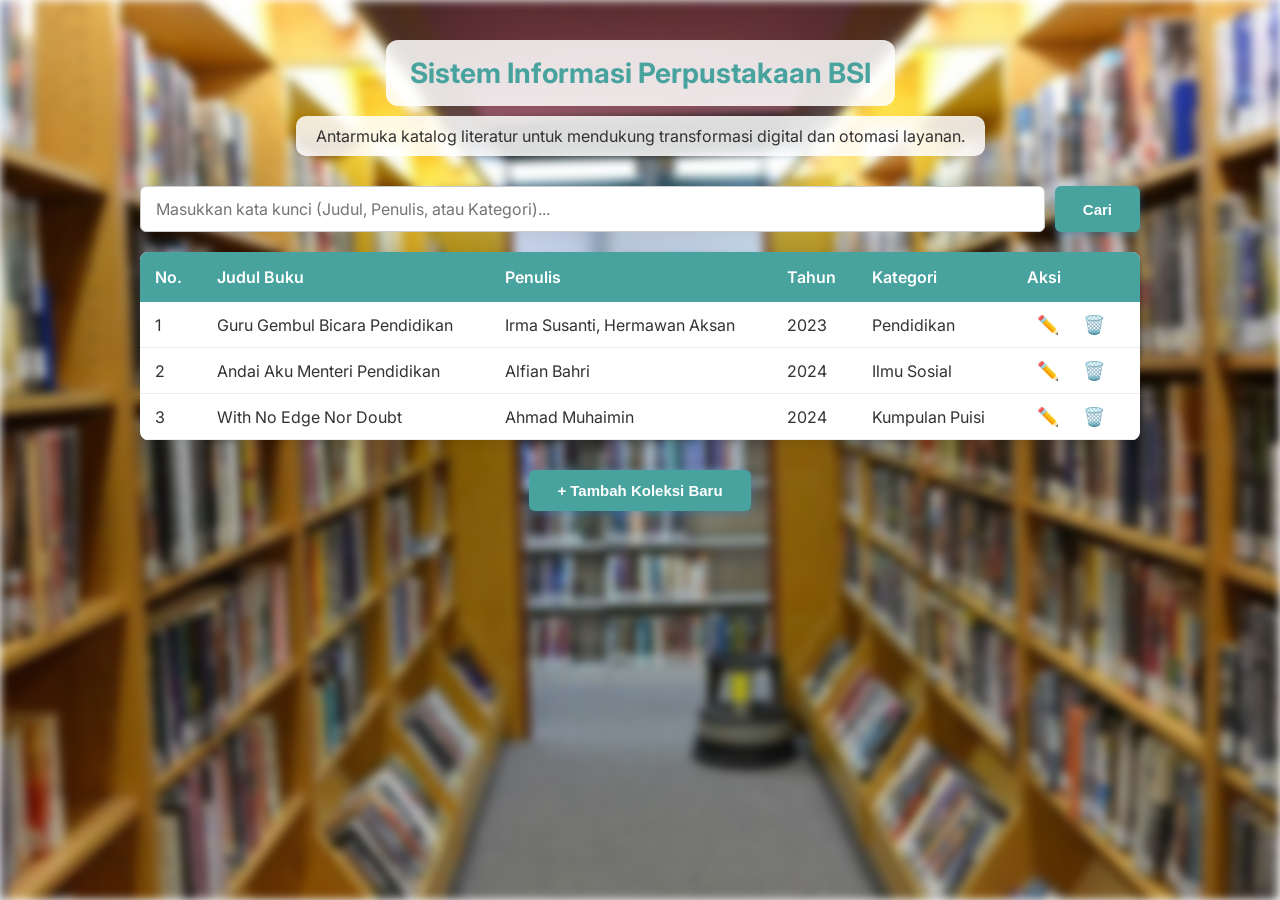
<file: index8.html>
<!DOCTYPE html>
<html lang="id">
<head>
    <meta charset="UTF-8">
    <meta name="viewport" content="width=device-width, initial-scale=1.0">
    <link href="https://fonts.googleapis.com/css2?family=Inter:wght@100..900&display=swap" rel="stylesheet">
    <title>Sistem Otomasi Perpustakaan Digital</title>
    
    <style>
        /* (Kode CSS ini sama persis dengan sebelumnya, tidak ada yang diubah) */
        body { 
            font-family: 'Inter', sans-serif; 
            color: #333; 
            margin: 0; 
            padding: 40px 20px; 
            position: relative;
        }
        body::before {
            content: '';
            position: fixed;
            top: 0;
            left: 0;
            width: 100%;
            height: 100%;
            background-image: url('assets/perpus.jpeg');
            background-size: cover;
            background-position: center;
            filter: blur(5px);
            z-index: -1;
        }
        h1 { font-size: 28px; color: #48a39e; text-align: center; padding: 16px 24px; margin: 0 auto 10px; background-color: rgba(255,255,255,0.85); border-radius: 12px; width: max-content; }
        .deskripsi-sistem { text-align: center; font-size: 16px; color: #333333; margin: 0 auto 30px; padding: 10px 20px; background-color: rgba(255,255,255,0.85); border-radius: 10px; width: max-content; }
        
        .wadah-pencarian { max-width: 1000px; margin: 0 auto 20px auto; display: flex; gap: 10px; }
        .input-pencarian { flex-grow: 1; padding: 12px 15px; border: 1px solid #ccc; border-radius: 6px; font-size: 16px; font-family: inherit; transition: border-color 0.3s; }
        .input-pencarian:focus { outline: none; border-color: #48a39e; box-shadow: 0 0 5px rgba(52, 152, 219, 0.3); }
        .tombol-cari { display: inline-block; background-color: #48a39e; color: white; border: none; padding: 12px 28px; border-radius: 6px; font-weight: bold; font-size: 15px; cursor: pointer; transition: all 0.3s ease; box-shadow: 0 2px 8px rgba(52, 152, 219, 0.4); box-sizing: border-box; }
        .tombol-cari:hover { background-color: #F2AB3B; box-shadow: 0 4px 12px rgba(52, 152, 219, 0.45); transform: translateY(-2px); }

        .wadah-tabel { width: 100%; max-width: 1000px; margin: 0 auto 30px auto; overflow-x: auto; box-shadow: 0 4px 10px rgba(0,0,0,0.08); border-radius: 8px; }
        table { width: 100%; border-collapse: collapse; background-color: #ffffff; }
        th { background-color: #48a39e; color: #ffffff; padding: 15px; text-align: left; font-weight: 600; white-space: nowrap; }
        td { padding: 12px 15px; border-bottom: 1px solid #eeeeee; }
        tr:hover { background-color: #f8fbff; }

        .wadah-tombol { text-align: center; }
        .tombol-utama { display: inline-block; background-color: #48a39e; color: white; padding: 12px 28px; text-decoration: none; border-radius: 6px; font-weight: bold; font-size: 15px; transition: all 0.3s ease; box-shadow: 0 2px 8px rgba(52, 152, 219, 0.4); box-sizing: border-box; border: none; outline: none; }
        .tombol-utama:hover { background-color: #F2AB3B; box-shadow: 0 4px 12px rgba(52, 152, 219, 0.45); transform: translateY(-2px); }

        /* Tambahan: gaya untuk tautan judul buku di tabel */
        .link-buku { color: inherit; text-decoration: none; }
        .link-buku:hover { color: #F2AB3B; text-decoration: underline; }

        /* Pastikan input/textarea tidak overflow dari wadahnya */
        #formTambah input,
        #formTambah textarea {
            width: 100%;
            box-sizing: border-box;
        }

        /* Gaya untuk ikon aksi */
        .icon-edit, .icon-delete {
            cursor: pointer;
            margin: 0 5px;
            font-size: 18px;
            padding: 5px;
            border-radius: 4px;
            transition: background-color 0.3s;
        }
        .icon-edit:hover {
            background-color: #e8f4f8;
        }
        .icon-delete:hover {
            background-color: #ffeaea;
        }

        @media screen and (max-width: 600px) {
            body { padding: 15px 10px; }
            h1 { font-size: 30px; }
            th, td { padding: 8px 10px; font-size: 14px; }
            .wadah-pencarian { flex-direction: column; }
            .tombol-cari { width: 100%; }
            .tombol-utama { display: block; width: 100%; font-size: 16px; padding: 15px; }
        }
    </style>
</head>
<body>

    <h1>Sistem Informasi Perpustakaan BSI</h1>
    <p class="deskripsi-sistem">Antarmuka katalog literatur untuk mendukung transformasi digital dan otomasi layanan.</p>

    <div class="wadah-pencarian">
        <input type="text" id="inputPencarian" class="input-pencarian" placeholder="Masukkan kata kunci (Judul, Penulis, atau Kategori)...">
        <button class="tombol-cari">Cari</button>
    </div>

    <div class="wadah-tabel">
        <table id="tabelKatalog">
            <tr>
                <th>No.</th>
                <th>Judul Buku</th>
                <th>Penulis</th>
                <th>Tahun</th>
                <th>Kategori</th>
            </tr>
            <tr>
                <td>1</td>
                <td><a class="link-buku" href="detail.html?id=1">Guru Gembul Bicara Pendidikan</a></td>
                <td>Irma Susanti, Hermawan Aksan</td>
                <td>2023</td>
                <td>Pendidikan</td>
            </tr>
            <tr>
                <td>2</td>
                <td><a class="link-buku" href="detail.html?id=2">Andai Aku Menteri Pendidikan</a></td>
                <td>Alfian Bahri</td>
                <td>2024</td>
                <td>Ilmu Sosial</td>
            </tr>
            <tr>
                <td>3</td>
                <td><a class="link-buku" href="detail.html?id=3">With No Edge Nor Doubt</a></td>
                <td>Ahmad Muhaimin</td>
                <td>2024</td>
                <td>Kumpulan Puisi</td>
            </tr>
        </table>
    </div>

    <div class="wadah-tombol">
        <button id="btnTambah" class="tombol-utama">+ Tambah Koleksi Baru</button>
    </div>

    <div id="formTambah" style="max-width: 800px; margin: 20px auto 30px auto; display: none; background: #fff; padding: 20px; border-radius: 8px; box-shadow: 0 4px 10px rgba(0,0,0,0.05);">
        <h2 style="margin-top: 0;">Tambah Koleksi Baru</h2>
        <div style="display: grid; grid-template-columns: 1fr 1fr; gap: 12px;">
            <label style="display: block; border: 1px solid #e0e0e0; border-radius: 10px; padding: 12px;">
                Judul
                <input id="inputJudul" type="text" style="width:100%; padding: 10px; margin-top: 6px; border: 1px solid #ccc; border-radius: 6px;" />
            </label>
            <label style="display: block; border: 1px solid #e0e0e0; border-radius: 10px; padding: 12px;">
                Penulis
                <input id="inputPenulis" type="text" style="width:100%; padding: 10px; margin-top: 6px; border: 1px solid #ccc; border-radius: 6px;" />
            </label>
            <label style="display: block; border: 1px solid #e0e0e0; border-radius: 10px; padding: 12px;">
                Tahun
                <input id="inputTahun" type="text" style="width:100%; padding: 10px; margin-top: 6px; border: 1px solid #ccc; border-radius: 6px;" />
            </label>
            <label style="display: block; border: 1px solid #e0e0e0; border-radius: 10px; padding: 12px;">
                Kategori
                <input id="inputKategori" type="text" style="width:100%; padding: 10px; margin-top: 6px; border: 1px solid #ccc; border-radius: 6px;" />
            </label>
            <label style="grid-column: 1 / -1; display: block; border: 1px solid #e0e0e0; border-radius: 10px; padding: 12px;">
                URL Cover (opsional)
                <input id="inputCover" type="text" placeholder="https://..." style="width:100%; padding: 10px; margin-top: 6px; border: 1px solid #ccc; border-radius: 6px;" />
            </label>
            <label style="grid-column: 1 / -1; display: block; border: 1px solid #e0e0e0; border-radius: 10px; padding: 12px;">
                Deskripsi (opsional)
                <textarea id="inputDeskripsi" rows="4" style="width:100%; padding: 10px; margin-top: 6px; border: 1px solid #ccc; border-radius: 6px;"></textarea>
            </label>
        </div>
        <div style="margin-top: 18px; display: flex; gap: 12px;">
            <button id="btnSimpan" class="tombol-utama" style="flex: 1;">Simpan</button>
            <button id="btnBatal" class="tombol-utama" style="flex: 1; background-color: #ccc; color: #333;">Batal</button>
        </div>
    </div>

    <script>
        const inputPencarian = document.getElementById("inputPencarian");
        const tabel = document.getElementById("tabelKatalog");
        const btnTambah = document.getElementById("btnTambah");
        const formTambah = document.getElementById("formTambah");
        const btnSimpan = document.getElementById("btnSimpan");
        const btnBatal = document.getElementById("btnBatal");
        const inputJudul = document.getElementById("inputJudul");
        const inputPenulis = document.getElementById("inputPenulis");
        const inputTahun = document.getElementById("inputTahun");
        const inputKategori = document.getElementById("inputKategori");
        const inputCover = document.getElementById("inputCover");
        const inputDeskripsi = document.getElementById("inputDeskripsi");

        const defaultBooks = [
            { id: "1", judul: "Guru Gembul Bicara Pendidikan", penulis: "Irma Susanti, Hermawan Aksan", tahun: "2023", kategori: "Pendidikan", cover: "https://via.placeholder.com/200x300/48a39e/ffffff?text=Guru+Gembul", deskripsi: "Buku inspiratif yang membahas gagasan pendidikan dengan gaya dialog yang ringan dan penuh semangat." },
            { id: "2", judul: "Andai Aku Menteri Pendidikan", penulis: "Alfian Bahri", tahun: "2024", kategori: "Ilmu Sosial", cover: "https://via.placeholder.com/200x300/48a39e/ffffff?text=Andai+Aku", deskripsi: "Refleksi dan rencana aksi pada sistem pendidikan, ditawarkan dari perspektif tokoh fiksi sebagai menteri." },
            { id: "3", judul: "With No Edge Nor Doubt", penulis: "Ahmad Muhaimin", tahun: "2024", kategori: "Kumpulan Puisi", cover: "https://via.placeholder.com/200x300/48a39e/ffffff?text=Puisi", deskripsi: "Kumpulan puisi modern yang penuh emosi dan imaji, cocok untuk pembaca yang mencari kedalaman rasa." }
        ];

        function loadFromStorage() {
            try {
                const raw = localStorage.getItem('katalogBuku');
                return raw ? JSON.parse(raw) : [];
            } catch {
                return [];
            }
        }

        function saveToStorage(data) {
            localStorage.setItem('katalogBuku', JSON.stringify(data));
        }

        function getDeletedIds() {
            try {
                const raw = localStorage.getItem('katalogHapus');
                return raw ? JSON.parse(raw) : [];
            } catch {
                return [];
            }
        }

        function setDeletedIds(ids) {
            localStorage.setItem('katalogHapus', JSON.stringify(ids));
        }

        function getAllBooks() {
            const stored = loadFromStorage();
            const deleted = new Set(getDeletedIds());
            const merged = [];

            // Masukkan default books (kecuali yang sudah dihapus)
            defaultBooks.forEach(b => {
                if (!deleted.has(b.id)) {
                    merged.push(b);
                }
            });

            // Masukkan buku yang disimpan (tambahan / update), kecuali yang dihapus
            stored.forEach(b => {
                if (!deleted.has(b.id)) {
                    // Hapus versi default jika ada, lalu tambahkan versi terbaru
                    const idx = merged.findIndex(m => m.id === b.id);
                    if (idx !== -1) merged.splice(idx, 1);
                    merged.push(b);
                }
            });

            return merged;
        }

        function markBookDeleted(id) {
            const deleted = new Set(getDeletedIds());
            deleted.add(id);
            setDeletedIds(Array.from(deleted));
        }

        function unmarkBookDeleted(id) {
            const deleted = new Set(getDeletedIds());
            deleted.delete(id);
            setDeletedIds(Array.from(deleted));
        }

        function renderTable(books) {
            const rows = [
                `<tr>
                    <th>No.</th>
                    <th>Judul Buku</th>
                    <th>Penulis</th>
                    <th>Tahun</th>
                    <th>Kategori</th>
                    <th>Aksi</th>
                </tr>`
            ];

            books.forEach((b, idx) => {
                rows.push(`
                    <tr>
                        <td>${idx + 1}</td>
                        <td><a class="link-buku" href="detail.html?id=${b.id}">${b.judul}</a></td>
                        <td>${b.penulis}</td>
                        <td>${b.tahun}</td>
                        <td>${b.kategori}</td>
                        <td>
                            <span class="icon-edit" onclick="editBook('${b.id}')" title="Sunting">✏️</span>
                            <span class="icon-delete" onclick="deleteBook('${b.id}')" title="Hapus">🗑️</span>
                        </td>
                    </tr>
                `);
            });

            tabel.innerHTML = rows.join('');
        }

        let editingId = null;

        function refreshTable() {
            renderTable(getAllBooks());
            filterTable();
        }

        function setEditMode(id) {
            editingId = id;
            btnSimpan.innerText = 'Perbarui';
            btnSimpan.classList.add('tombol-utama');
            btnSimpan.style.backgroundColor = '#F2AB3B';
        }

        function clearEditMode() {
            editingId = null;
            btnSimpan.innerText = 'Simpan';
            btnSimpan.style.backgroundColor = '';
        }

        function filterTable() {
            const kataKunci = inputPencarian.value.toLowerCase();
            const baris = tabel.getElementsByTagName('tr');

            for (let i = 1; i < baris.length; i++) {
                const selData = baris[i].getElementsByTagName('td');
                let adaKecocokan = false;

                for (let j = 0; j < selData.length; j++) {
                    if (selData[j] && selData[j].innerText.toLowerCase().includes(kataKunci)) {
                        adaKecocokan = true;
                        break;
                    }
                }

                baris[i].style.display = adaKecocokan ? '' : 'none';
            }
        }

        function showForm(show) {
            formTambah.style.display = show ? 'block' : 'none';
            if (!show) {
                inputJudul.value = '';
                inputPenulis.value = '';
                inputTahun.value = '';
                inputKategori.value = '';
                inputCover.value = '';
            }
        }

        function generateNewId() {
            const allBooks = getAllBooks();
            const maxId = allBooks.reduce((max, b) => {
                const n = parseInt(b.id, 10);
                return Number.isNaN(n) ? max : Math.max(max, n);
            }, 0);
            return String(maxId + 1);
        }

        function addBook(book) {
            const stored = loadFromStorage();
            const idx = stored.findIndex(b => b.id === book.id);
            if (idx > -1) {
                stored[idx] = book; // update
            } else {
                stored.push(book);
            }
            saveToStorage(stored);
            unmarkBookDeleted(book.id);
            refreshTable();
        }

        function deleteBook(id) {
            console.log('deleteBook called with id:', id, typeof id);
            if (!confirm('Yakin ingin menghapus buku ini?')) {
                console.log('Delete cancelled by user');
                return;
            }
            console.log('Delete confirmed, proceeding...');
            const stored = loadFromStorage();
            console.log('stored before filter:', stored);
            const filtered = stored.filter(b => {
                console.log('Checking book id:', b.id, typeof b.id, 'vs', id, typeof id, 'equal?', b.id === id);
                return b.id !== id;
            });
            console.log('filtered:', filtered);
            saveToStorage(filtered);
            markBookDeleted(id);
            console.log('Book marked as deleted, refreshing table...');
            refreshTable();
        }

        function editBook(id) {
            console.log('editBook called with id:', id, typeof id);
            const all = getAllBooks();
            const buku = all.find(b => b.id === id);
            console.log('buku found:', buku);
            if (!buku) return;

            inputJudul.value = buku.judul;
            inputPenulis.value = buku.penulis;
            inputTahun.value = buku.tahun;
            inputKategori.value = buku.kategori;
            inputCover.value = buku.cover;
            inputDeskripsi.value = buku.deskripsi || '';

            setEditMode(id);
            showForm(true);
        }

        btnTambah.addEventListener('click', () => {
            clearEditMode();
            showForm(true);
        });
        btnBatal.addEventListener('click', () => {
            clearEditMode();
            showForm(false);
        });

        btnSimpan.addEventListener('click', () => {
            const judul = inputJudul.value.trim();
            const penulis = inputPenulis.value.trim();
            const tahun = inputTahun.value.trim();
            const kategori = inputKategori.value.trim();
            const cover = inputCover.value.trim() || `https://via.placeholder.com/200x300/48a39e/ffffff?text=${encodeURIComponent(judul)}`;
            const deskripsi = inputDeskripsi.value.trim() || 'Deskripsi belum tersedia.';

            if (!judul || !penulis || !tahun || !kategori) {
                alert('Silakan isi semua kolom (judul, penulis, tahun, kategori).');
                return;
            }

            const bookData = {
                id: editingId || generateNewId(),
                judul,
                penulis,
                tahun,
                kategori,
                cover,
                deskripsi
            };

            addBook(bookData);
            clearEditMode();
            showForm(false);
        });

        inputPencarian.addEventListener('keyup', filterTable);

        // Jika URL memiliki parameter edit, langsung buka form dan isi
        const urlParams = new URLSearchParams(window.location.search);
        const editId = urlParams.get('edit');
        if (editId) {
            editBook(editId);
        }

        refreshTable();

        // Kode sementara untuk debug: cetak localStorage ke console
        console.log('Data di localStorage (katalogBuku):', localStorage.getItem('katalogBuku'));
        console.log('Data dihapus (katalogHapus):', localStorage.getItem('katalogHapus'));
    </script>

</body>
</html>
</file>
